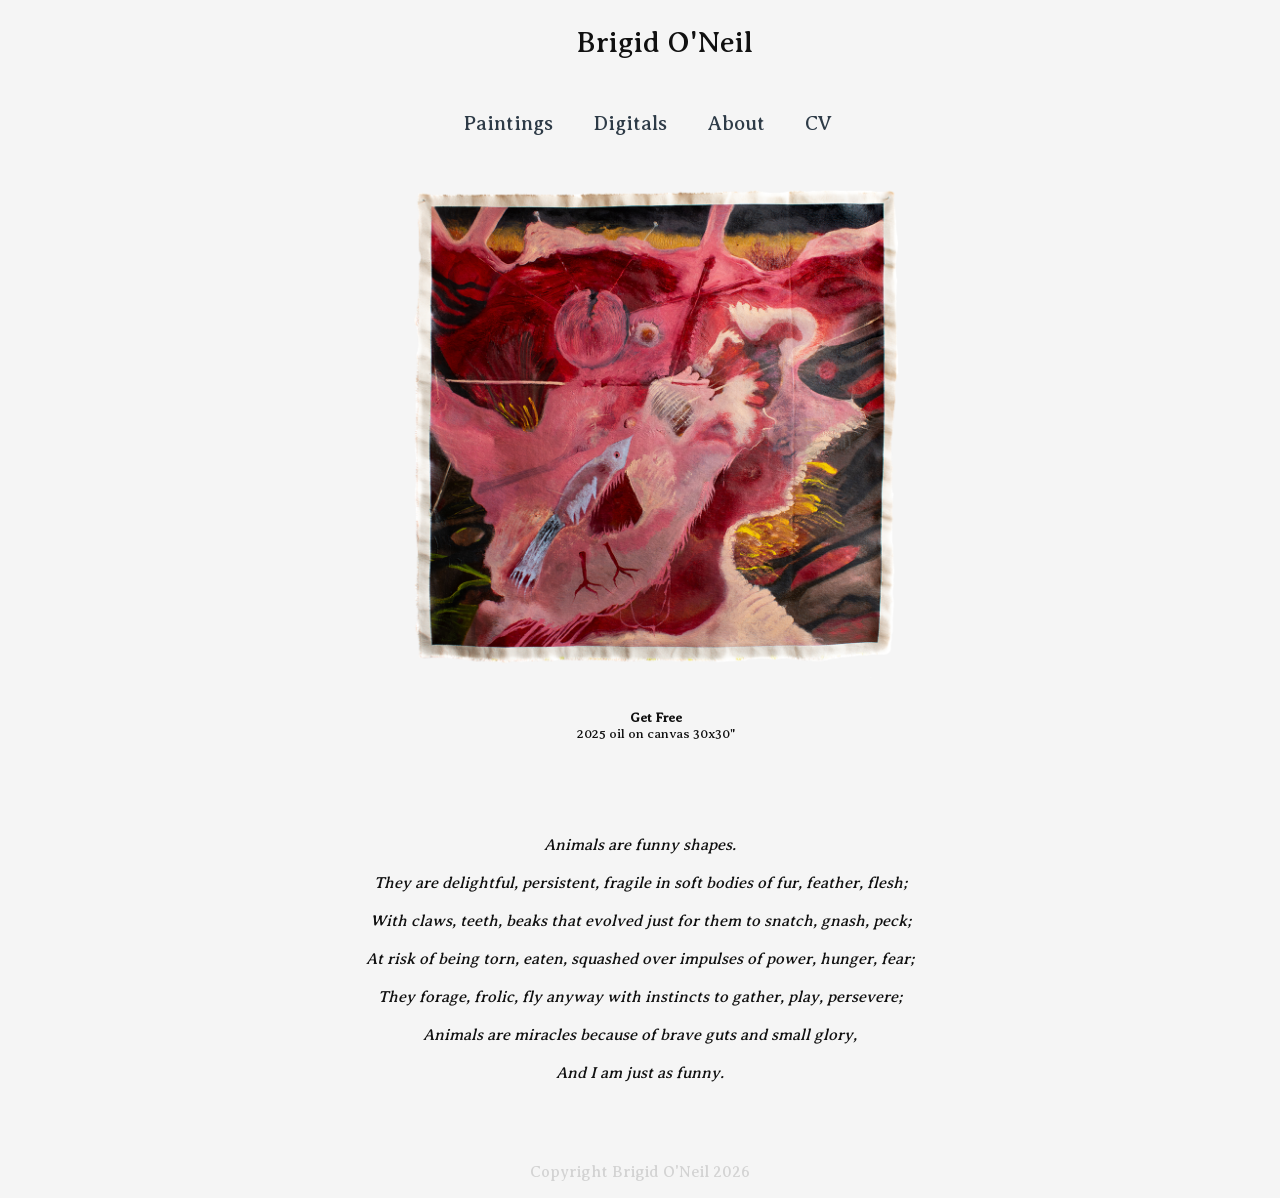
<file: index.html>
<!DOCTYPE html>
<html>
  <head>
    <meta charset="UTF-8">
    <meta name="viewport" content="width=device-width, initial-scale=1.0">
    <title>Brigid O'Neil</title>
    <!-- The style.css file allows you to change the look of your web pages.
         If you include the next line in all your web pages, they will all share the same look.
         This makes it easier to make new pages for your site. -->
    <link href="./style.css" rel="stylesheet" type="text/css" media="all">
  </head>
  <body>
  
  <div class="container">
  
          <div>
             <a href="index.html" class="nameTitle">Brigid O'Neil</a>
          </div>
          
          <div class="navbar">
          <a href="paintings.html">Paintings</a>
          <a href="digitals.html">Digitals</a>
          <a href="about.html">About</a>
          <a href="cv.html">CV</a>
          </div>
          
          <div class="card" style="display:flex; flex-direction:column; align-items:center; text-align:center; width: 100vw; padding: 1rem;">
          <img src="images/paintings_resized/GetFree_2025_1k.png" class="paintingImage" style="border-radius: 0rem; box-shadow: none;"><br>
          <p style="font-size: 10pt; text-align: center;"><strong>Get Free</strong> <br> 2025  oil on canvas  30x30"</p>
          </div>
          
          <div>
          <!-- <img src="images/paintings/birdpaint.png" style="display:flex; justify-content:center; align-items:center; width:50%; margin-left:auto; margin-right:auto;"> -->
          <p style="text-align:center; padding:3rem;"><em>Animals are funny shapes.<br><br>They are delightful, persistent, fragile in soft bodies of fur, feather, flesh;<br><br>With claws, teeth, beaks that evolved just for them to snatch, gnash, peck;<br><br>At risk of being torn, eaten, squashed over impulses of power, hunger, fear;<br><br>They forage, frolic, fly anyway with instincts to gather, play, persevere;<br><br>Animals are miracles because of brave guts and small glory,<br><br>And I am just as funny.</em></p>
          </div>
          
          
          <div class="footer">
          <p>Copyright Brigid O'Neil 2026</p>
          </div>
  
  
  </div>
  
  </body>
</html>
</file>
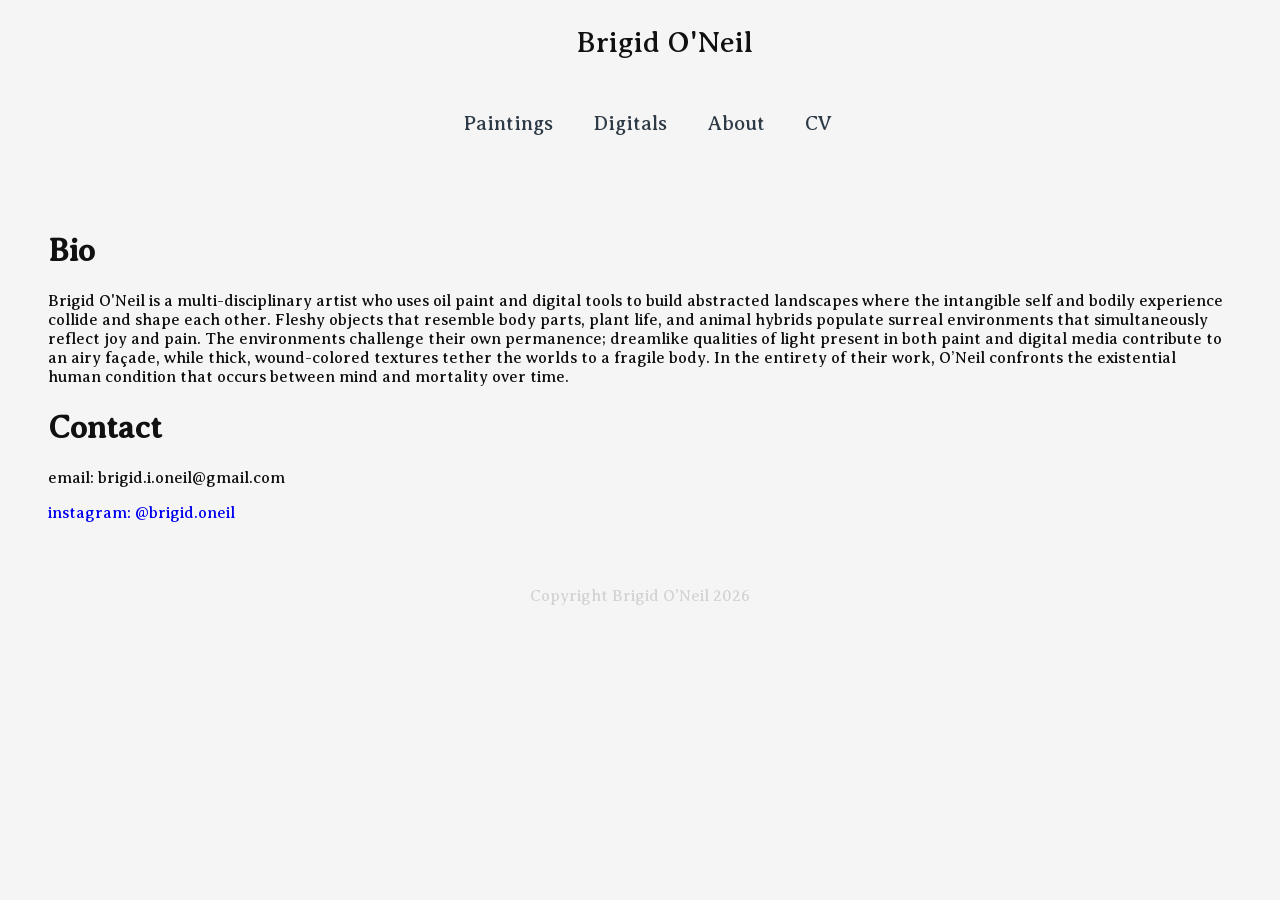
<file: about.html>
<!DOCTYPE html>
<html>
  <head>
    <meta charset="UTF-8">
    <meta name="viewport" content="width=device-width, initial-scale=1.0">
    <title>Brigid O'Neil | About</title>
    <link href="./style.css" rel="stylesheet" type="text/css" media="all">
  </head>
  <body>
    <div class="container">
    
       <div>
             <a href="index.html" class="nameTitle">Brigid O'Neil</a>
        </div>
  
      <div class="navbar">
       <a href="paintings.html">Paintings</a>
       <a href="digitals.html">Digitals</a>
       <a href="about.html">About</a>
       <a href="cv.html">CV</a>
      </div>
    
    <div style="padding:3rem;">
        <h1>Bio</h1>
        <p>Brigid O'Neil is a multi-disciplinary artist who uses oil paint and digital tools to build abstracted landscapes where the intangible self and bodily experience collide and shape each other.  Fleshy objects that resemble body parts, plant life, and animal hybrids populate surreal environments that simultaneously reflect joy and pain.  The environments challenge their own permanence; dreamlike qualities of light present in both paint and digital media contribute to an airy façade, while thick, wound-colored textures tether the worlds to a fragile body.  In the entirety of their work, O’Neil confronts the existential human condition that occurs between mind and mortality over time.</p>
          
        <h1>Contact</h1>
        <p>email: brigid.i.oneil@gmail.com</p>
        <a href="https://www.instagram.com/brigid.oneil/" style="text-decoration:none;">instagram: @brigid.oneil</a>
    </div>
  
  <div class="footer">
  <p>Copyright Brigid O'Neil 2026</p>
  </div>
  
  </div>
  </body>
</html>
</file>
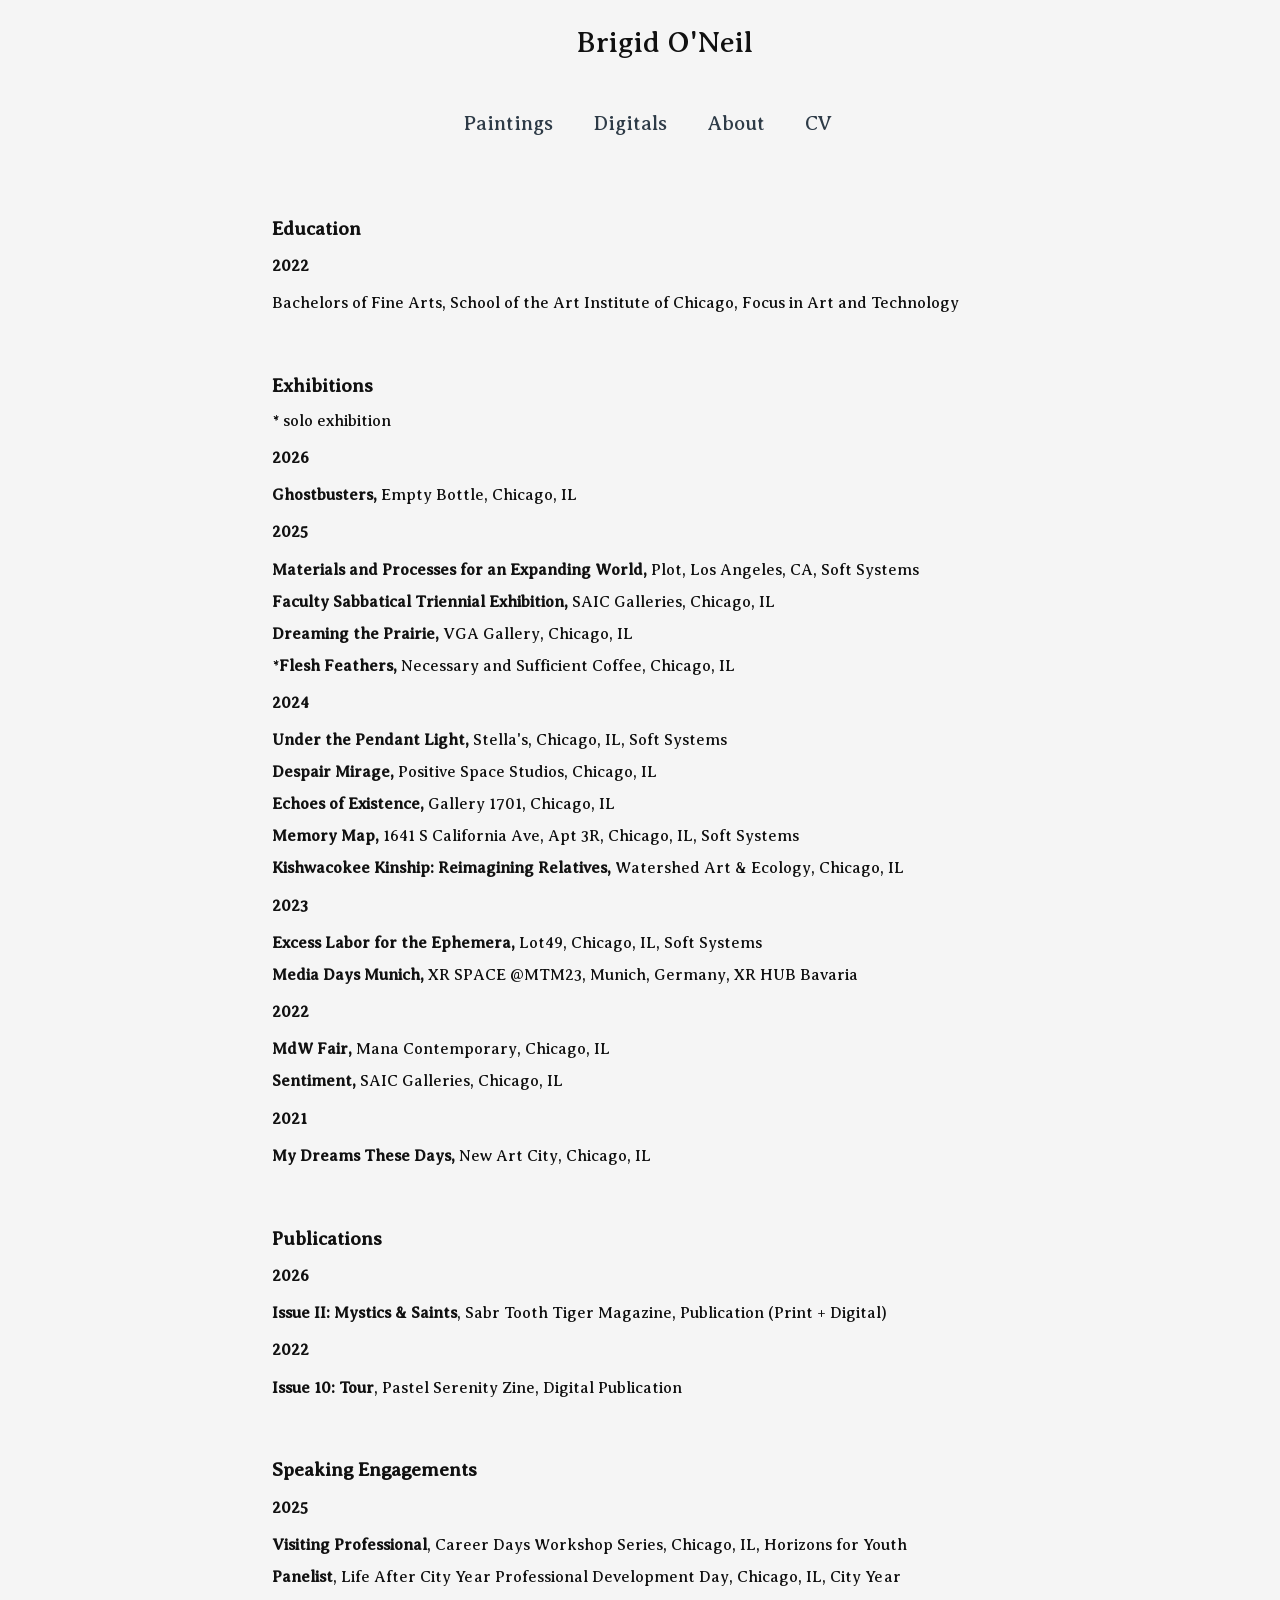
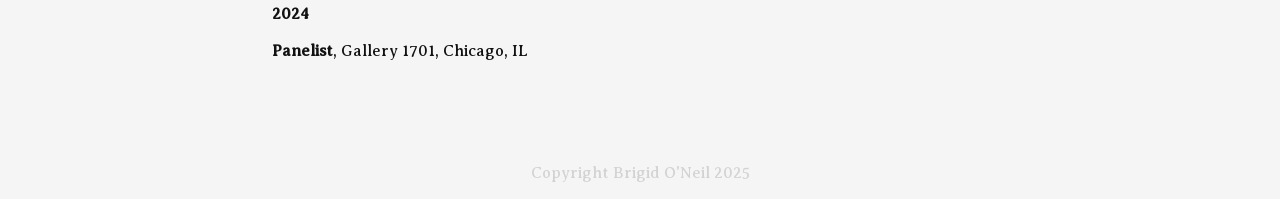
<file: cv.html>
<!DOCTYPE html>
<html>
  <head>
    <meta charset="UTF-8">
    <meta name="viewport" content="width=device-width, initial-scale=1.0">
    <title>Brigid O'Neil</title>
    <!-- The style.css file allows you to change the look of your web pages.
         If you include the next line in all your web pages, they will all share the same look.
         This makes it easier to make new pages for your site. -->
    <link href="./style.css" rel="stylesheet" type="text/css" media="all">
  </head>
  <body>
  
   <div>
    <a href="index.html" class="nameTitle">Brigid O'Neil</a>
   </div>
  
  <div class="navbar">
    <a href="paintings.html">Paintings</a>
    <a href="digitals.html">Digitals</a>
    <a href="about.html">About</a>
    <a href="cv.html">CV</a>
  </div>
  
  <!-- <p style="text-align:center;"><em>Currently In Progress. . .</em></p> -->
  
  <div style="padding-left:20%; padding-right:20%; padding-top:1.5rem; line-height:1rem">
        
        <!-- EDUCATION -->
        <div style="padding:1rem;">
          <h3>Education</h3>
          <div>
            <h4>2022</h4>
            <p>Bachelors of Fine Arts, School of the Art Institute of Chicago, Focus in Art and Technology</p>
          </div>
        </div>
        
        <!-- EXHIBITIONS -->
        <div style="padding:1rem;">  
        <h3>Exhibitions</h3>
        <p>* solo exhibition</p>
        
          <div>
            <h4>2026</h4>
            <p><strong>Ghostbusters,</strong> Empty Bottle, Chicago, IL</p>
          </div>
        
          <div>
            <h4>2025</h4>
            <p><strong>Materials and Processes for an Expanding World,</strong> Plot, Los Angeles, CA, Soft Systems</p>
            <p><strong>Faculty Sabbatical Triennial Exhibition,</strong> SAIC Galleries, Chicago, IL</p>
            <p><strong>Dreaming the Prairie,</strong> VGA Gallery, Chicago, IL</p>
            <p>*<strong>Flesh Feathers,</strong> Necessary and Sufficient Coffee, Chicago, IL</p>
          </div>
          
          <div>
            <h4>2024</h4>
            <p><strong>Under the Pendant Light,</strong> Stella's, Chicago, IL, Soft Systems</p>
            <p><strong>Despair Mirage,</strong> Positive Space Studios, Chicago, IL</p>
            <p><strong>Echoes of Existence,</strong> Gallery 1701, Chicago, IL</p>
            <p><strong>Memory Map,</strong> 1641 S California Ave, Apt 3R, Chicago, IL, Soft Systems</p>
            <p><strong>Kishwacokee Kinship: Reimagining Relatives,</strong> Watershed Art & Ecology, Chicago, IL</p>
          </div>
          
          <div>
          <h4>2023</h4>
            <p><strong>Excess Labor for the Ephemera,</strong> Lot49, Chicago, IL, Soft Systems</p>
            <p><strong>Media Days Munich,</strong> XR SPACE @MTM23, Munich, Germany, XR HUB Bavaria</p>
          </div>
            
          <div>
          <h4>2022</h4>
            <p><strong>MdW Fair,</strong> Mana Contemporary, Chicago, IL</p>
            <p><strong>Sentiment,</strong> SAIC Galleries, Chicago, IL</p>
          </div>
            
          <div>
          <h4>2021</h4>
          <p><strong>My Dreams These Days,</strong> New Art City, Chicago, IL</p>
          </div>
        </div>
        
        <!-- PUBLICATIONS -->
        <div style="padding:1rem;">  
          <h3>Publications</h3>
          <div>
            <h4>2026</h4>
            <p><strong>Issue II: Mystics & Saints</strong>, Sabr Tooth Tiger Magazine, Publication (Print + Digital)</p>
            <h4>2022</h4>
            <p><strong>Issue 10: Tour</strong>, Pastel Serenity Zine, Digital Publication</p>
          </div>
        </div>
        
        <!-- SPEAKING ENGAGEMENTS -->
        <div style="padding:1rem;">  
        <h3>Speaking Engagements</h3>
          <div>
            <h4>2025</h4>
            <p><strong>Visiting Professional</strong>, Career Days Workshop Series, Chicago, IL, Horizons for Youth</p>
            <p><strong>Panelist</strong>, Life After City Year Professional Development Day, Chicago, IL, City Year</p>
          </div>
          <div>
            <h4>2024</h4>
            <p><strong>Panelist</strong>, Gallery 1701, Chicago, IL</p>
          </div>
        </div>

  </div>
  
  <br><br><br>
  
  <div class="footer">
  <p>Copyright Brigid O'Neil 2025</p>
  </div>
  
  </body>
</html>
</file>
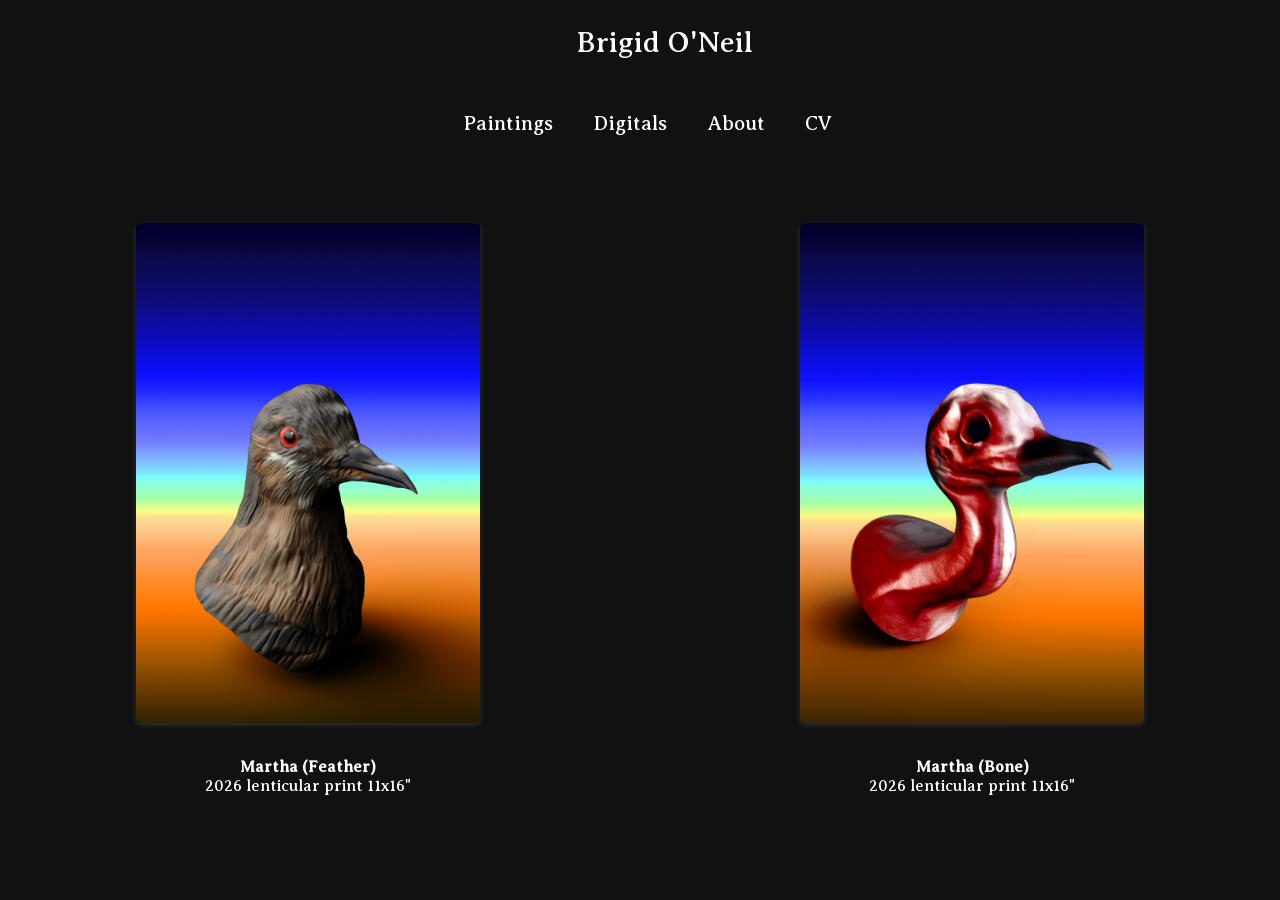
<file: digitals.html>
<!DOCTYPE html>
<html>
  <head>
    <meta charset="UTF-8">
    <meta name="viewport" content="width=device-width, initial-scale=1.0">
    <title>Brigid O'Neil | Digitals</title>
    <link href="./style.css" rel="stylesheet" type="text/css" media="all">
    
    <style>
    
    body {
      background-color: #111111;
      color: #FFFFFF;
    }
    
    </style>
    
  </head>
  
  <body>
     <div>
      <a href="index.html" class="nameTitle" style="color: #FFFFFF">Brigid O'Neil</a>
     </div>
  
      <div class="navbar">
       <a href="paintings.html" style="color: #FFFFFF">Paintings</a>
       <a href="digitals.html" style="color: #FFFFFF">Digitals</a>
       <a href="about.html" style="color: #FFFFFF">About</a>
       <a href="cv.html" style="color: #FFFFFF">CV</a>
      </div>
          
    
      
      <div id="scroll-container" class="imageGrid">

     <!--  <div class="gallery-item">
          <div class="project-panel" style="background-image: url('images/digitals/martha_feather.jpg');">
          <p><strong>Martha (Feather)</strong></p>
          </div>
        </div> -->
        
        <div class="gallery-item" data-full="images/digitals/martha_feather.jpg">
            <img src="images/digitals/martha_feather.jpg" class="paintingImage "><br>
            <p style="color:white"><strong>Martha (Feather)</strong> <br> 2026  lenticular print  11x16"</p>
            </div>

            <div class="gallery-item" data-full="images/digitals/martha_bone.jpg">
            <img src="images/digitals/martha_bone.jpg" class="paintingImage "><br>
            <p style="color:white"><strong>Martha (Bone)</strong> <br> 2026  lenticular print  11x16"</p>
            </div>

      </div>
  
  </body>
</html>
</file>
<file: style.css>
/* SITE DEFAULTS */

body {
  background: #f5f5f5;
  background-repeat: no-repeat;
  background-attachment: fixed;
  background-size: cover;
  margin: auto;
  color: #111111;
  font-family: 'AveriaSerifLibre';
  overflow-x: hidden;
}



 /* NAVBAR MENU */
.navbar {
  display: flex;
  flex-direction: row;
  width: 100%;
  justify-content: center;
  align-items: center;
  list-style-type: none;
  margin: 0;
  padding: .5rem;
  overflow: hidden;
}

.navbar a {
  display: block;
  width: fit-content(100%) fit-content(100%) auto;
  color: #2E3B47;
  font-size: 20px;
  text-align: center;
  padding: 18px 20px;
  text-decoration: none;
  transition: 2s, ease-in-out;
}

.navbar a:hover {
  background: radial-gradient(ellipse at center, #7e100b 0, #7e100b 30%, #7e110b00 60%);
  color: #f5f5f5;
  border-radius: 2rem;
  /*border: 8px solid rgba(126, 16, 11, 0.1); */
  transition: color 1s ease-in-out, background 1s ease-in-out;
}

.navbar a:dropdown {
  background-color: #333;
}

img {
  -webkit-touch-callout: none; /* Disable callout on iOS */
  -webkit-user-select: none; /* Disable text selection on WebKit browsers */
  -khtml-user-select: none; /* Disable text selection on Konqueror */
  -moz-user-select: none; /* Disable text selection on Mozilla browsers */
  -ms-user-select: none; /* Disable text selection on Internet Explorer/Edge */
  user-select: none; /* Disable text selection */
  pointer-events: none; /* Disable pointer events, including right-click context menu */
  -webkit-user-drag: none; /* Disable dragging on WebKit browsers */
  -user-drag: none; /* Disable dragging */
}

.nameTitle {
  display: flex;
  justify-content: center; /* Centers horizontally */
  align-items: center;
  padding: 1.5rem;
  width: 100%;
  font-family: 'AveriaSerifLibre';
  font-size: 30px;
  color: #111111;
  text-decoration: none;
}

.signature {
  display: flex;
  justify-content: center; /* Centers horizontally */
  align-items: center;
  width: 2rem;
  padding: 1rem;
  background-color: yellow;
} 

.writeSpace {
  display: block;
  max-width: 1000px;
}

.whitebox {
 display:block;
 justify-content:center;
 background-color:white;
 margin: 0 auto;
 padding: 3rem;
 border-radius: 1.5rem;
}

.footer {
 display: flex;
 justify-content: center; /* Aligns content to the bottom */
 align-items: center; /* Centers content horizontally */
 text-align: center;
 margin: 0 auto;
 color: lightGray;
}


.imageGrid {
 display: flex;
/* flex-direction: column;*/
 height: 70vh;
 width: 100%;
 padding-top: 1rem;
 justify-content: flex-start;
 margin: auto;
 grid-gap: 3rem;
 overflow-y: auto;
 overflow-x: auto;
 text-align:center;
}

.imageGrid > div {
  background: transparent;
  height: 100%; /**/
  width: 100%;
  color: #111111;
  border-radius: 1rem;
  margin: 1.5rem;
  text-align: center;
  display: flex;
  flex-direction: column;
  justify-content: center;
  align-items: center;
  font-family: 'AveriaSerifLibre';
  opacity: 1;
  transform: scale(1);
  cursor: pointer;
}

.imageGrid::-webkit-scrollbar {
    overflow-x: auto;
}

.paintingImage {
  display: flex;
  border-radius: .3rem;
  box-shadow: 0px 2px 5px #333;
  max-width: 500px;
  max-height: 500px;
}

.imageGrid > div img:hover::before {
  content: "";
  position: absolute;
  top: 0;
  left: 0;
  background-color: rgba(0, 0, 0, .5);
  width: 100%;
  height: 100%;
}

.imageGrid > div:hover img {
  opacity: .8;
  transition: all .3s ease-in-out;
}


.container {
  display: block;
  position: relative;
}

.project-panel {
  display: flex;
  flex-direction: column;
  color: #333;
  background:linear-gradient(rgba(255, 255, 255, 0.5) 0, rgba(0, 0, 0, .9) 50%);
  background-size: cover;
  height: 500px;
  width: 300px;
  padding: 1rem;
  border-radius: 1rem;
  justify-content: bottom;
  align-items: center;
}




/* Hidden Overlay Base Styling */
.lightbox {
  display: none;
  position: fixed; z-index: 1000; top: 0; left: 0;
  width: 100%; height: 100%; background: rgba(0, 0, 0, 0.9);
  justify-content: center; align-items: center;
}
/* Triggered Display state */
.lightbox.active { display: flex; }
.lightbox-content img { max-width: 90vw; max-height: 80vh; border-radius: 4px; }

/* Control Buttons Styling */
.close-btn { position: absolute; top: 20px; right: 30px; color: white; font-size: 40px; cursor: pointer; }
.nav-btn { position: absolute; top: 50%; transform: translateY(-50%); background: none; border: none; color: white; font-size: 35px; cursor: pointer; padding: 15px; }
.prev-btn { left: 20px; }
.next-btn { right: 20px; }





.image {
  display: block;
  position: absolute;
  border-radius: .3rem;
  box-shadow: 0px 2px 5px #000;
  max-width: 500px;
  max-height: 500px;
}

.overlay {
  position: absolute;
  border-radius: .3rem;
  box-shadow: 0px 2px 5px #FFF;
  max-width: 500px;
  max-height: 500px;
  opacity: 0;
  transition: .5s ease;
}

.container:hover .overlay {
  opacity: 1;
}

p:target { background: red; }



/* SCREEN RESPONSIVITY */

/* Tablet + Mobile */
@media screen and (max-width: 1024px) {
  .imageGrid {
    flex-direction: column;
    overflow-y: auto;
    overflow-x: hidden;
  } 
}

/* Large Monitor */
@media screen and (min-width: 1400px) {
  .imageGrid {
    display: flex;
    width: 100%;
    flex-direction: row;
    overflow-y: hidden;
    overflow-x: auto;
    scrollbar-width: none;
    white-space: nowrap;
    scroll-behavior: smooth;
  }
  
}





/* fonts */
@font-face {
 font-family: 'CormorantGaramond';
 src: url("fonts/CormorantGaramond/CormorantGaramond-VariableFont_wght.ttf") format('truetype');
}

@font-face {
 font-family: 'AveriaSerifLibre';
 src: url("fonts/AveriaSerifLibre/AveriaSerifLibre-Regular.ttf") format('truetype');
}
</file>
